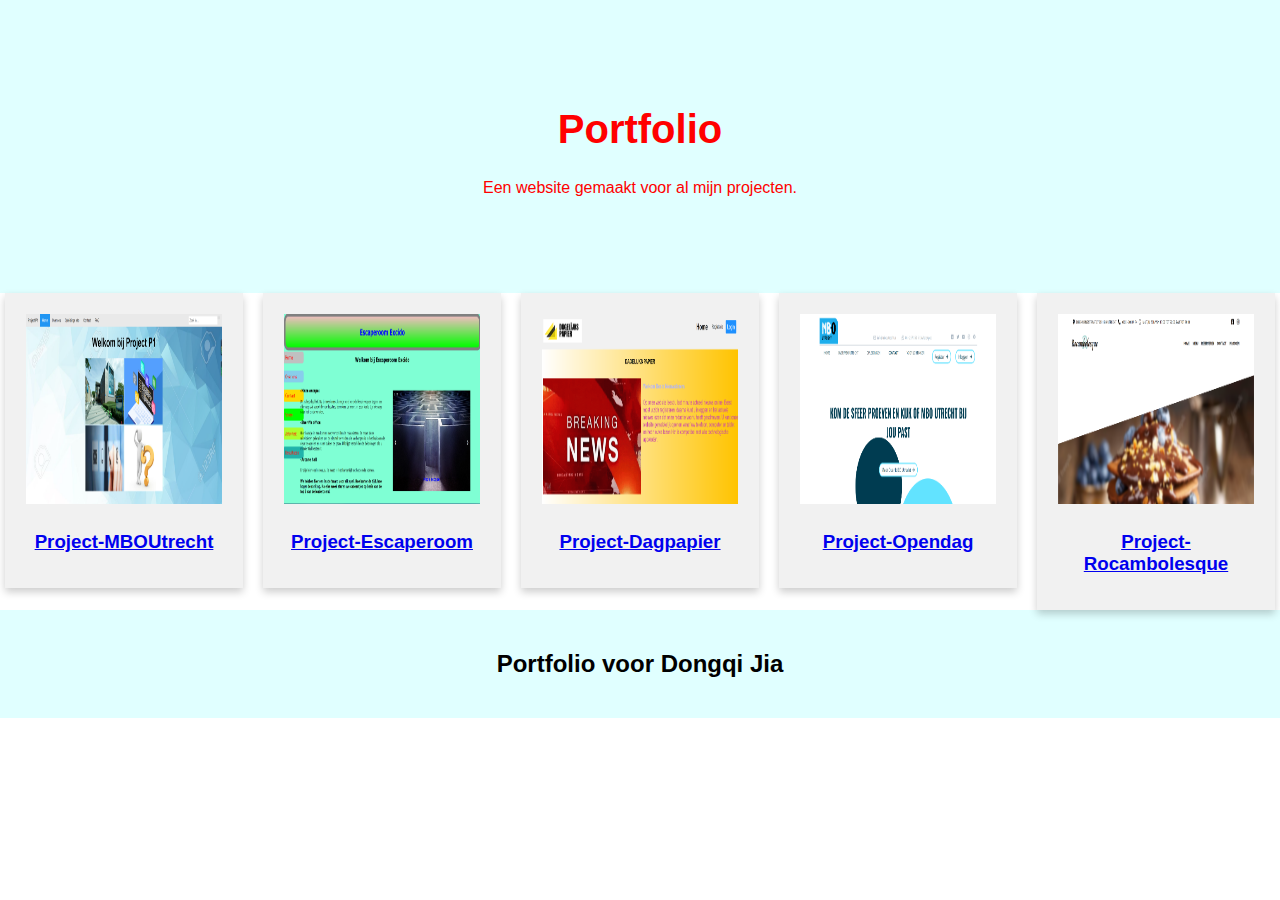
<file: index.html>
<!DOCTYPE html>
<html lang="en">
<head>
    <meta charset="UTF-8">
    <meta http-equiv="X-UA-Compatible" content="IE=edge">
    <meta name="viewport" content="width=device-width, initial-scale=1.0">
    <link rel="stylesheet" href="./css/style.css">
    <title>Portfolio</title>
</head>
<body>
    <div class="header">
        <h1>Portfolio</h1>
        <p>Een website gemaakt voor al mijn projecten.</p>
    </div>

    <div class="row">
        <div class="column">
            <div class="card">
             <img src="./Images/knip.png" alt="Informatie-MBOUtrecht">
             <h3><a href="http://www.project.p1.nl/">Project-MBOUtrecht</a></h3> 
            </div>
        </div>
        <div class="column">
            <div class="card">
                <img src="./Images/Escaperoom.png" alt="Informatie-Escaperoom">
             <h3><a href="http://www.escaperoom.nl/">Project-Escaperoom</a></h3> 
            </div>
        </div>
        <div class="column">
            <div class="card">
                <img src="./Images/Dagpapier.png" alt="Informatie-Dagpapier">
              <h3><a href="http://www.dagpapier-p3.nl/">Project-Dagpapier</a></h3>
            </div>
        </div>
        <div class="column">
            <div class="card">
                <img src="./Images/Opendag.png" alt="Informatie-Opendag">
                <h3><a href="http://www.cdt-opendag.nl/">Project-Opendag</a></h3> 
            </div>
        </div>
        <div class="column">
            <div class="card">
                <img src="./Images/Rocambolesque.png"alt="Informatie-Rocambolesque">
                <h3><a href="http://www.rocambolesque.nl/">Project-Rocambolesque</a></h3> 
            </div>
        </div>
    </div>


    <div class="footer">
        <h2>Portfolio voor Dongqi Jia</h2>
    </div>
</body>
</html>
</file>
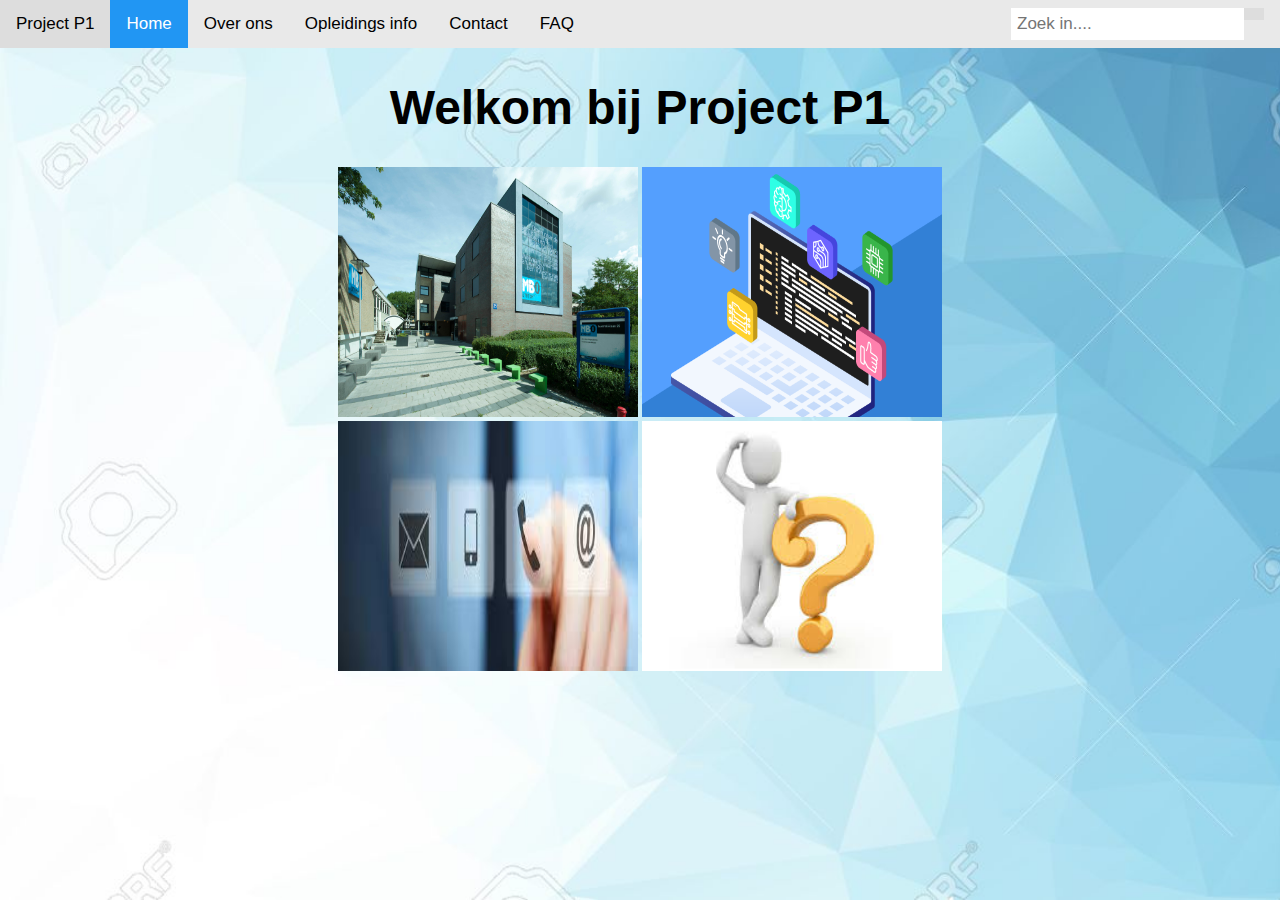
<file: Project1/index.html>
<!DOCTYPE html>
<html>
    <head>
        <title>Project P1</title>
        <link rel="stylesheet" href="style.css">
        <meta name="viewport" content="width=device-width, initial-scale=1.0">
    </head>
<body>
    
    <div class="topnav col-12">
        <a href="./foto/logo.png">Project P1</a>
        <a class="active-1" href="index.html">Home</a>
        <a class="active-2" href="Over ons.html">Over ons</a>
        <a class="active-3" href="Opinfo.html">Opleidings info</a>
        <a class="active-4" href="Contact.html">Contact</a>
        <a class="active-5" href="FAQ.html">FAQ</a>
        <div class="search-container">
            <input type="text" placeholder="Zoek in...." name="search">
            <button type="submit"><i class="fa fa-search"></i></button>
        </div>
    </div>
    
    <h1>Welkom bij Project P1</h1>
    <a href="Over ons.html"><img src="./foto/overons.jpg" alt="over ons" width="300" height="250" ></a>
    <a href="Opinfo.html"><img src="./foto/opinfo.webp" alt="opinfo" width="300" height="250" ></a></br>
    <a href="Contact.html"><img src="./foto/contact.jfif" alt="contact" width="300" height="250"></a>
    <a href="FAQ.html"><img src="./foto/FAQ.jfif" alt="FAQ" width="300 " height="250"></a>
    
    
           
</body>
</html>
</file>
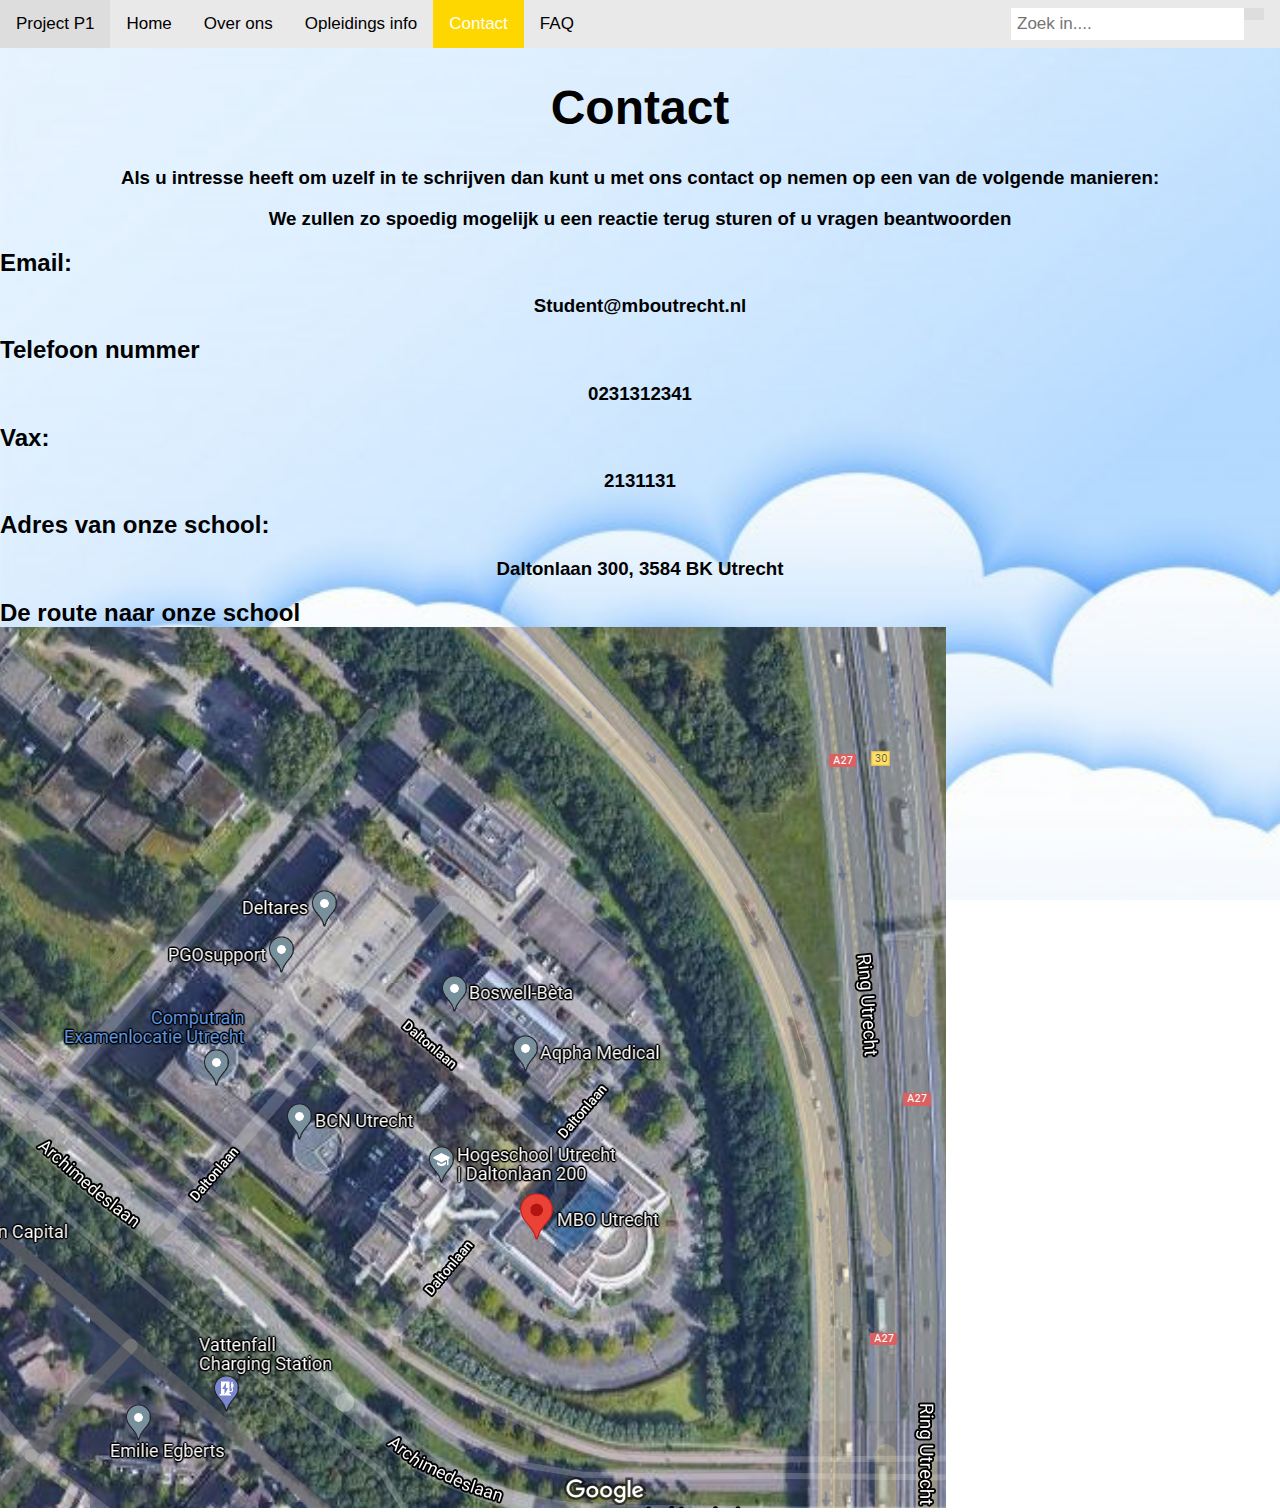
<file: Project1/Contact.html>
<!DOCTYPE html>
<html>
<head>
    <title>Contact</title>
    <link rel="stylesheet" href="contact.css">
    <meta name="viewport" content="width=device-width, initial-scale=1.0">
</head>
<body>

<div class="topnav col-12">
    <a href="./foto/logo.png">Project P1</a>
    <a class="active-1" href="index.html">Home</a>
    <a class="active-2" href="Over ons.html">Over ons</a>
    <a class="active-3" href="Opinfo.html">Opleidings info</a>
    <a class="active-4" href="Contact.html">Contact</a>
    <a class="active-5" href="FAQ.html">FAQ</a>
    <div class="search-container">
        <input type="text" placeholder="Zoek in...." name="search">
        <button type="submit"><i class="fa fa-search"></i></button>
    </div>
</div>
<h1>Contact</h1>
<h3>Als u intresse heeft om uzelf in te schrijven dan kunt u met ons contact op nemen op een van de volgende manieren:</h3>
<h3>We zullen zo spoedig mogelijk u een reactie terug sturen of u vragen beantwoorden</h3>
<h2>Email:</h2>   <h3>Student@mboutrecht.nl</h3>
<h2>Telefoon nummer</h2>  <h3>0231312341</h3>
<h2>Vax:</h2>  <h3>2131131</h3>
<h2>Adres van onze school:</h2> <h3>Daltonlaan 300, 3584 BK Utrecht</h3>
<h2>De route naar onze school</h2>
<a href="https://www.mboutrecht.nl/locaties/daltonlaan"><img src="./foto/route.png"></a>
</body>
</html>
</file>
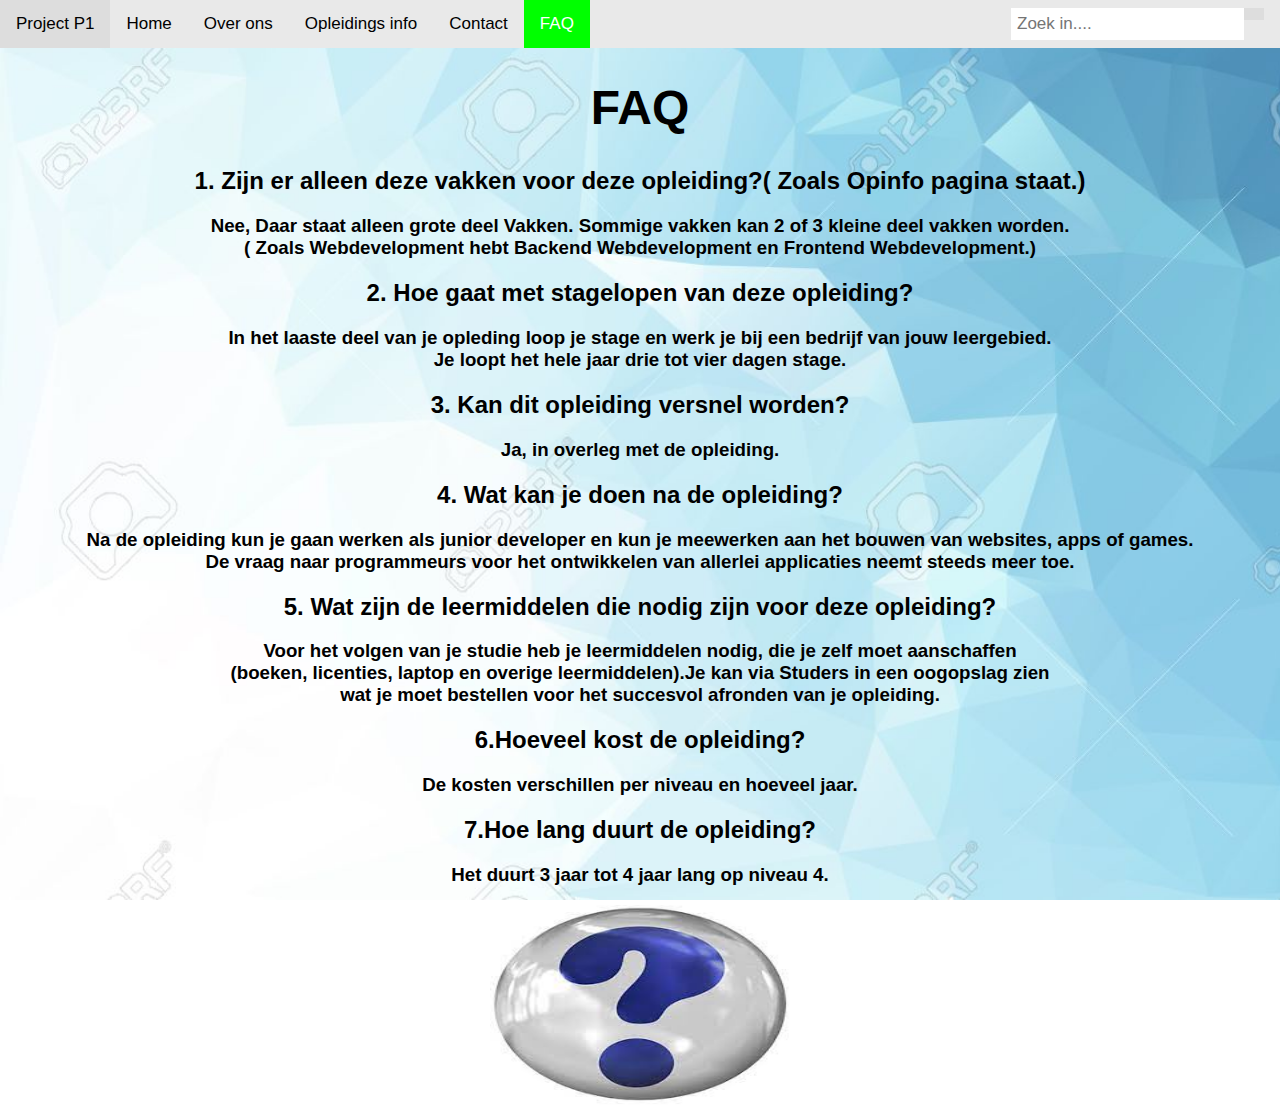
<file: Project1/FAQ.html>
<!DOCTYPE html>
<html>
    <head>
        <title>FAQ</title>
        <link rel="stylesheet" href="FAQ.css">
        <meta name="viewport" content="width=device-width, initial-scale=1.0">
    </head>
    
 <body>
    <div class="topnav col-12">
        <a href="./foto/logo.png">Project P1</a>
        <a class="active-1" href="index.html">Home</a>
        <a class="active-2" href="Over ons.html">Over ons</a>
        <a class="active-3" href="Opinfo.html">Opleidings info</a>
        <a class="active-4" href="Contact.html">Contact</a>
        <a class="active-5" href="FAQ.html">FAQ</a>
        <div class="search-container">
            <input type="text" placeholder="Zoek in...." name="search">
            <button type="submit"><i class="fa fa-search"></i></button>
        </div>
    </div>
    <h1>FAQ</h1>
    <h2>1. Zijn er alleen deze vakken voor deze opleiding?( Zoals Opinfo pagina staat.)</h2>
    <h3>Nee, Daar staat alleen grote deel Vakken. Sommige vakken kan 2 of 3 kleine deel vakken worden.<br>
        ( Zoals Webdevelopment hebt Backend Webdevelopment en Frontend Webdevelopment.)</h3>
    <h2>2. Hoe gaat met stagelopen van deze opleiding?</h2>
    <h3>In het laaste deel van je opleding loop je stage en werk je bij een bedrijf van jouw leergebied.<br>
         Je loopt het hele jaar drie tot vier dagen stage.</h3>
    <h2>3. Kan dit opleiding versnel worden?</h2>
    <h3>Ja, in overleg met de opleiding.</h3>
    <h2>4. Wat kan je doen na de opleiding? </h2>
    <h3>Na de opleiding kun je gaan werken als junior developer en kun je meewerken aan het bouwen van websites, apps of games. <br>
        De vraag naar programmeurs voor het ontwikkelen van allerlei applicaties neemt steeds meer toe.</h3>
    <h2>5. Wat zijn de leermiddelen die nodig zijn voor deze opleiding?</h3>
    <h3>Voor het volgen van je studie heb je leermiddelen nodig, die je zelf moet aanschaffen<br>
        (boeken, licenties, laptop en overige leermiddelen).Je kan via Studers in een oogopslag zien<br>
         wat je moet bestellen voor het succesvol afronden van je opleiding.</h3>
    <h2>6.Hoeveel kost de opleiding?</h2>
    <h3>De kosten verschillen per niveau en hoeveel jaar.</h3>
    <h2>7.Hoe lang duurt de opleiding?</h2>
    <h3>Het duurt 3 jaar tot 4 jaar lang op niveau 4.</h3>
    <img src="./foto/vraag.jfif" alt="vraag" width="300" height="200"> 
    
    
 </body>
</html>
</file>
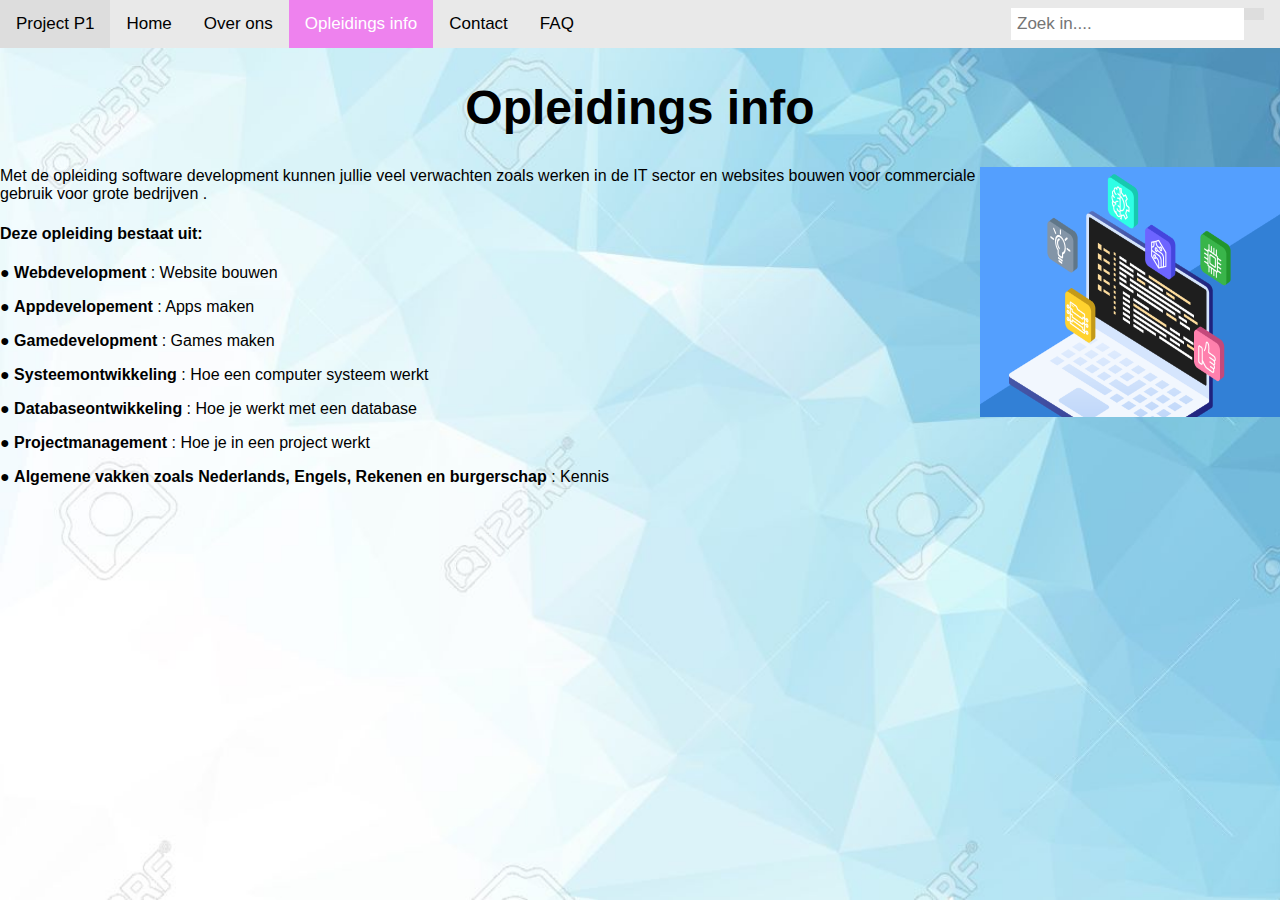
<file: Project1/Opinfo.html>
<!DOCTYPE html>
<html>

<head>
    <title>Opleidings info</title>
    <link rel="stylesheet" href="Opinfo.css">
    <meta name="viewport" content="width=device-width, initial-scale=1.0">
</head>
<body>
    
    <div class="topnav col-12">
        <a href="./foto/logo.png">Project P1</a>
        <a class="active-1" href="index.html">Home</a>
        <a class="active-2" href="Over ons.html">Over ons</a>
        <a class="active-3" href="Opinfo.html">Opleidings info</a>
        <a class="active-4" href="Contact.html">Contact</a>
        <a class="active-5" href="FAQ.html">FAQ</a>
        <div class="search-container">
            <input type="text" placeholder="Zoek in...." name="search">
            <button type="submit"><i class="fa fa-search"></i></button>
        </div>
      
    </div>
    
    <h1>Opleidings info</h1> <img src="./foto/opinfo.webp" alt="opinfo" width="300" height="250">
    
    <p>Met de opleiding software development kunnen jullie veel verwachten zoals werken in de IT sector en websites bouwen voor commerciale gebruik voor grote bedrijven . </p>
    <h4>Deze opleiding bestaat uit:</h4>
    <p>&#9679 <strong> Webdevelopment</strong> : Website bouwen</p>
    <p>&#9679 <strong> Appdevelopement </strong> : Apps maken</p>
    <p>&#9679 <strong> Gamedevelopment </strong> : Games maken</p>
    <p>&#9679 <strong> Systeemontwikkeling </strong> : Hoe een computer systeem werkt</p>
    <p>&#9679 <strong>  Databaseontwikkeling </strong> : Hoe je werkt met een database</p>
    <p>&#9679 <strong> Projectmanagement </strong> : Hoe je in een project  werkt</p>
    <p>&#9679 <strong> Algemene vakken zoals Nederlands, Engels, Rekenen en burgerschap </strong> : Kennis </p>
    
    
    

</body>
</html>
</file>
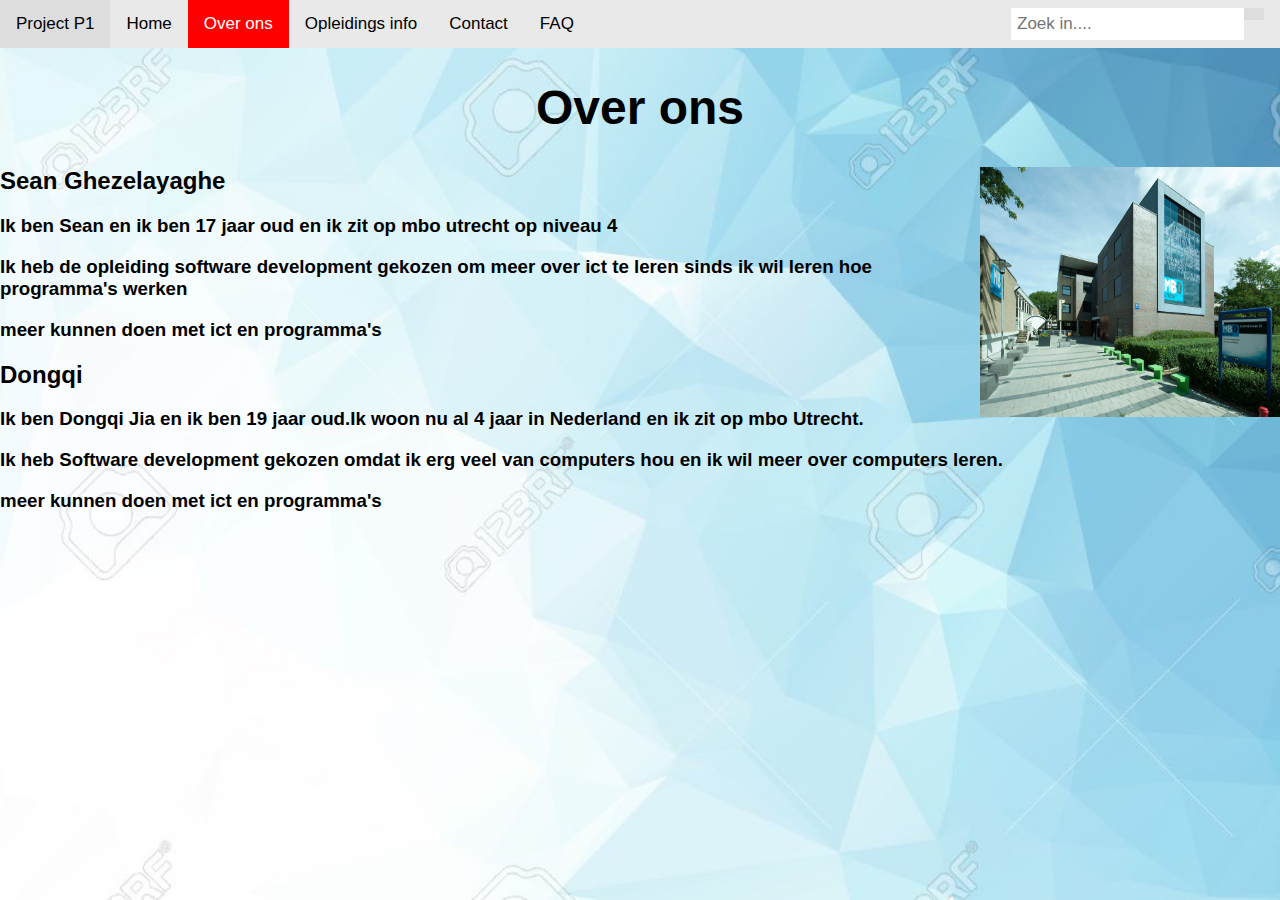
<file: Project1/Over ons.html>
<!DOCTYPE html>
<html>
<head>
    <title>Over ons </title>
    <link rel="stylesheet" href="styles.css">
    <meta name="viewport" content="width=device-width, initial-scale=1.0">
  </head>   
<body>

<div class="topnav col-12">
  <a href="./foto/logo.png">Project P1</a>
  <a class="active-1" href="index.html">Home</a>
  <a class="active-2" href="Over ons.html">Over ons</a>
  <a class="active-3" href="Opinfo.html">Opleidings info</a>
  <a class="active-4" href="Contact.html">Contact</a>
  <a class="active-5" href="FAQ.html">FAQ</a>
  <div class="search-container">
      <input type="text" placeholder="Zoek in...." name="search">
      <button type="submit"><i class="fa fa-search"></i></button>
  </div>
</div>
<h1> Over ons  <h1>  <img src="./foto/overons.jpg" alt="overons" width="300" height="250">
<h2> Sean Ghezelayaghe </h2>

<h3> Ik ben Sean en ik ben 17 jaar oud en ik zit op mbo utrecht op niveau 4  </h3>

<h3> Ik heb de opleiding software development gekozen om meer over ict te leren sinds ik wil leren hoe programma's werken </h3>

<h3> meer kunnen doen met ict en programma's    </h3>

<h2> Dongqi  </h2>
<h3> Ik ben Dongqi Jia en ik ben 19 jaar oud.Ik woon nu al 4 jaar in Nederland en ik zit op mbo Utrecht.    <h3>
<h3> Ik heb Software development gekozen omdat ik erg veel van computers hou en ik wil meer over computers leren.  </h3>
<h3>   meer kunnen doen met ict en programma's    </h3>


</body>
</html>
</file>
<file: css/style.css>
* {
    box-sizing: border-box;
}

body {
    font-family: Arial, Helvetica, sans-serif;
    margin: 0;
}

/*  header text*/ 

.header {
    padding: 80px;
    text-align: center;
    background-color: lightcyan;
    color: red;
}
.header h1 {
    font-size: 40px;
}


/* Project inhoud*/

.column {
    float: left;
    width: 20%;
    padding: 0 10px;
}

.row {
    margin: 0 -5px;
}

.row:after {
    content: "";
    display: table;
    clear: both;
}
.card {
    box-shadow: 0 4px 8px 0 rgba(0, 0, 0, 0.2);
    padding: 16px;
    text-align: center;
    background-color: #f1f1f1;
}

img {
    width: 100%;
    padding: 5px;
    height: 200px;
}

/* Footer text*/

.footer{
    padding: 20px;
    text-align: center;
    background: lightcyan;
}

/* Responsive*/

@media screen and (max-width: 700px) {
    .row {
        flex-direction: column;
    }
    .column {
        width: 100%;
        display: block;
        margin-bottom: 20px;
    }
}
</file>
<file: Project1/style.css>
body{
    background-image: url("./foto/1.jpg");
    background-repeat: no-repeat;
    background-attachment: fixed;
    background-size: cover;
}
h1{
    text-align: center;
    font-size: 300%;
}
body {
    margin: 0;
    font-family: Arial, Helvetica, sans-serif;
    text-align: center;
  }
  
  .topnav {
    overflow: hidden;
    background-color: #e9e9e9;
  }
  
  .topnav a {
    float: left;
    display: block;
    color: black;
    text-align: center;
    padding: 14px 16px;
    text-decoration: none;
    font-size: 17px;
  }
  
  .topnav a:hover {
    background-color: #ddd;
    color: black;
  }
  
  .topnav a.active-1 {
    background-color: #2196F3;
    color: white;
  }
  
  .topnav .search-container {
    float: right;
  }
  
  .topnav input[type=text] {
    padding: 6px;
    margin-top: 8px;
    font-size: 17px;
    border: none;
  }
  
  .topnav .search-container button {
    float: right;
    padding: 6px 10px;
    margin-top: 8px;
    margin-right: 16px;
    background: #ddd;
    font-size: 17px;
    border: none;
    cursor: pointer;
  }
  
  .topnav .search-container button:hover {
    background: #ccc;
  }
  
  @media screen and (max-width: 600px) {
    .topnav .search-container {
      float: none;
    }
    .topnav a, .topnav input[type=text], .topnav .search-container button {
      float: none;
      display: block;
      text-align: left;
      width: 100%;
      margin: 0;
      padding: 14px;
    }
    .topnav input[type=text] {
      border: 1px solid #ccc;  
    }
  }
*{
    box-sizing: border-box;
}
.topnav a.logo {
  font-size:  25px;
  font-weight: bold;
}
/* For mobile phones: */
[class*="col-"] {
  width: 100%;
}

@media only screen and (min-width: 600px) {
  /* For tablets: */
  .col-s-1 {width: 8.33%;}
  .col-s-2 {width: 16.66%;}
  .col-s-3 {width: 25%;}
  .col-s-4 {width: 33.33%;}
  .col-s-5 {width: 41.66%;}
  .col-s-6 {width: 50%;}
  .col-s-7 {width: 58.33%;}
  .col-s-8 {width: 66.66%;}
  .col-s-9 {width: 75%;}
  .col-s-10 {width: 83.33%;}
  .col-s-11 {width: 91.66%;}
  .col-s-12 {width: 100%;}
}
@media only screen and (min-width: 768px) {
  /* For desktop: */
  .col-1 {width: 8.33%;}
  .col-2 {width: 16.66%;}
  .col-3 {width: 25%;}
  .col-4 {width: 33.33%;}
  .col-5 {width: 41.66%;}
  .col-6 {width: 50%;}
  .col-7 {width: 58.33%;}
  .col-8 {width: 66.66%;}
  .col-9 {width: 75%;}
  .col-10 {width: 83.33%;}
  .col-11 {width: 91.66%;}
  .col-12 {width: 100%;}
}
</file>
<file: Project1/contact.css>
body{
    background-image: url("./foto/background-contact.jpg");
    background-repeat: no-repeat;
    background-attachment: fixed;
    background-size: cover;
}
h1{
    text-align: center;
    font-size: 300%;
}
body {
    margin: 0;
    font-family: Arial, Helvetica, sans-serif;
  }
  
  .topnav {
    overflow: hidden;
    background-color: #e9e9e9;
  }
  
  .topnav a {
    float: left;
    display: block;
    color: black;
    text-align: center;
    padding: 14px 16px;
    text-decoration: none;
    font-size: 17px;
  }
  
  .topnav a:hover {
    background-color: #ddd;
    color: black;
  }
  
  .topnav a.active-4 {
    background-color: gold;
    color: white;
  }
  
  .topnav .search-container {
    float: right;
  }
  
  .topnav input[type=text] {
    padding: 6px;
    margin-top: 8px;
    font-size: 17px;
    border: none;
  }
  
  .topnav .search-container button {
    float: right;
    padding: 6px 10px;
    margin-top: 8px;
    margin-right: 16px;
    background: #ddd;
    font-size: 17px;
    border: none;
    cursor: pointer;
  }
  
  .topnav .search-container button:hover {
    background: #ccc;
  }
  
  @media screen and (max-width: 600px) {
    .topnav .search-container {
      float: none;
    }
    .topnav a, .topnav input[type=text], .topnav .search-container button {
      float: none;
      display: block;
      text-align: left;
      width: 100%;
      margin: 0;
      padding: 14px;
    }
    .topnav input[type=text] {
      border: 1px solid #ccc;  
    }
  }
*{
    box-sizing: border-box;
}
.topnav a.logo {
  font-size:  25px;
  font-weight: bold;
}
h1{
  text-align: center;
  font-size: 300%;
}
h2{
  margin: auto;
}
h3{
  text-align: center;
}
/* For mobile phones: */
[class*="col-"] {
  width: 100%;
}

@media only screen and (min-width: 600px) {
  /* For tablets: */
  .col-s-1 {width: 8.33%;}
  .col-s-2 {width: 16.66%;}
  .col-s-3 {width: 25%;}
  .col-s-4 {width: 33.33%;}
  .col-s-5 {width: 41.66%;}
  .col-s-6 {width: 50%;}
  .col-s-7 {width: 58.33%;}
  .col-s-8 {width: 66.66%;}
  .col-s-9 {width: 75%;}
  .col-s-10 {width: 83.33%;}
  .col-s-11 {width: 91.66%;}
  .col-s-12 {width: 100%;}
}
@media only screen and (min-width: 768px) {
  /* For desktop: */
  .col-1 {width: 8.33%;}
  .col-2 {width: 16.66%;}
  .col-3 {width: 25%;}
  .col-4 {width: 33.33%;}
  .col-5 {width: 41.66%;}
  .col-6 {width: 50%;}
  .col-7 {width: 58.33%;}
  .col-8 {width: 66.66%;}
  .col-9 {width: 75%;}
  .col-10 {width: 83.33%;}
  .col-11 {width: 91.66%;}
  .col-12 {width: 100%;}
}
</file>
<file: Project1/FAQ.css>
body{
    background-image: url("./foto/1.jpg");
    background-repeat: no-repeat;
    background-attachment: fixed;
    background-size: cover;
}
h1{
    text-align: center;
    font-size: 300%;
}
body {
    margin: 0;
    font-family: Arial, Helvetica, sans-serif;
    text-align: center;
  }
  
  .topnav {
    overflow: hidden;
    background-color: #e9e9e9;
  }
  
  .topnav a {
    float: left;
    display: block;
    color: black;
    text-align: center;
    padding: 14px 16px;
    text-decoration: none;
    font-size: 17px;
  }
  
  .topnav a:hover {
    background-color: #ddd;
    color: black;
  }
  
  .topnav a.active-5 {
    background-color: lime;
    color: white;
  }
  
  .topnav .search-container {
    float: right;
  }
  
  .topnav input[type=text] {
    padding: 6px;
    margin-top: 8px;
    font-size: 17px;
    border: none;
  }
  
  .topnav .search-container button {
    float: right;
    padding: 6px 10px;
    margin-top: 8px;
    margin-right: 16px;
    background: #ddd;
    font-size: 17px;
    border: none;
    cursor: pointer;
  }
  
  .topnav .search-container button:hover {
    background: #ccc;
  }
  
  @media screen and (max-width: 600px) {
    .topnav .search-container {
      float: none;
    }
    .topnav a, .topnav input[type=text], .topnav .search-container button {
      float: none;
      display: block;
      text-align: left;
      width: 100%;
      margin: 0;
      padding: 14px;
    }
    .topnav input[type=text] {
      border: 1px solid #ccc;  
    }
  }
*{
    box-sizing: border-box;
}
.topnav a.logo {
  font-size:  25px;
  font-weight: bold;
}
/* For mobile phones: */
[class*="col-"] {
  width: 100%;
}

@media only screen and (min-width: 600px) {
  /* For tablets: */
  .col-s-1 {width: 8.33%;}
  .col-s-2 {width: 16.66%;}
  .col-s-3 {width: 25%;}
  .col-s-4 {width: 33.33%;}
  .col-s-5 {width: 41.66%;}
  .col-s-6 {width: 50%;}
  .col-s-7 {width: 58.33%;}
  .col-s-8 {width: 66.66%;}
  .col-s-9 {width: 75%;}
  .col-s-10 {width: 83.33%;}
  .col-s-11 {width: 91.66%;}
  .col-s-12 {width: 100%;}
}
@media only screen and (min-width: 768px) {
  /* For desktop: */
  .col-1 {width: 8.33%;}
  .col-2 {width: 16.66%;}
  .col-3 {width: 25%;}
  .col-4 {width: 33.33%;}
  .col-5 {width: 41.66%;}
  .col-6 {width: 50%;}
  .col-7 {width: 58.33%;}
  .col-8 {width: 66.66%;}
  .col-9 {width: 75%;}
  .col-10 {width: 83.33%;}
  .col-11 {width: 91.66%;}
  .col-12 {width: 100%;}
}
</file>
<file: Project1/Opinfo.css>
body{
    background-image: url("./foto/1.jpg");
    background-repeat: no-repeat;
    background-attachment: fixed;
    background-size: cover;
}
h1{
    text-align: center;
    font-size: 300%;
}
body {
    margin: 0 ;
    font-family: Arial, Helvetica, sans-serif;
  }
  
  .topnav {
    overflow: hidden;
    background-color: #e9e9e9;
  }
  
  .topnav a {
    float: left;
    display: block;
    color: black;
    text-align: center;
    padding: 14px 16px;
    text-decoration: none;
    font-size: 17px;
  }
  
  .topnav a:hover {
    background-color: #ddd;
    color: black;
  }
  
  .topnav a.active-3 {
    background-color: violet;
    color: white;
  }
  
  .topnav .search-container {
    float: right;
  }
  
  .topnav input[type=text] {
    padding: 6px;
    margin-top: 8px;
    font-size: 17px;
    border: none;
  }
  
  .topnav .search-container button {
    float: right;
    padding: 6px 10px;
    margin-top: 8px;
    margin-right: 16px;
    background: #ddd;
    font-size: 17px;
    border: none;
    cursor: pointer;
  }
  
  .topnav .search-container button:hover {
    background: #ccc;
  }
  
  @media screen and (max-width: 600px) {
    .topnav .search-container {
      float: none;
    }
    .topnav a, .topnav input[type=text], .topnav .search-container button {
      float: none;
      display: block;
      text-align: left;
      width: 100%;
      margin: 0;
      padding: 14px;
    }
    .topnav input[type=text] {
      border: 1px solid #ccc;  
    }
  }
*{
    box-sizing: border-box;
}
.topnav a.logo {
  font-size:  25px;
  font-weight: bold;
}
img{
  text-align: right;
  float: right;
}
/* For mobile phones: */
[class*="col-"] {
  width: 100%;
}

@media only screen and (min-width: 600px) {
  /* For tablets: */
  .col-s-1 {width: 8.33%;}
  .col-s-2 {width: 16.66%;}
  .col-s-3 {width: 25%;}
  .col-s-4 {width: 33.33%;}
  .col-s-5 {width: 41.66%;}
  .col-s-6 {width: 50%;}
  .col-s-7 {width: 58.33%;}
  .col-s-8 {width: 66.66%;}
  .col-s-9 {width: 75%;}
  .col-s-10 {width: 83.33%;}
  .col-s-11 {width: 91.66%;}
  .col-s-12 {width: 100%;}
}
@media only screen and (min-width: 768px) {
  /* For desktop: */
  .col-1 {width: 8.33%;}
  .col-2 {width: 16.66%;}
  .col-3 {width: 25%;}
  .col-4 {width: 33.33%;}
  .col-5 {width: 41.66%;}
  .col-6 {width: 50%;}
  .col-7 {width: 58.33%;}
  .col-8 {width: 66.66%;}
  .col-9 {width: 75%;}
  .col-10 {width: 83.33%;}
  .col-11 {width: 91.66%;}
  .col-12 {width: 100%;}
}
</file>
<file: Project1/styles.css>
body{
    background-image: url("./foto/1.jpg");
    background-repeat: no-repeat;
    background-attachment: fixed;
    background-size: cover;
}
h1{
    text-align: center;
    font-size: 300%;
}
body {
    margin: 0 ;
    font-family: Arial, Helvetica, sans-serif;
  }
  
  .topnav {
    overflow: hidden;
    background-color: #e9e9e9;
  }
  
  .topnav a {
    float: left;
    display: block;
    color: black;
    text-align: center;
    padding: 14px 16px;
    text-decoration: none;
    font-size: 17px;
  }
  
  .topnav a:hover {
    background-color: #ddd;
    color: black;
  }
  
  .topnav a.active-2 {
    background-color: red;
    color: white;
  }
  
  .topnav .search-container {
    float: right;
  }
  
  .topnav input[type=text] {
    padding: 6px;
    margin-top: 8px;
    font-size: 17px;
    border: none;
  }
  
  .topnav .search-container button {
    float: right;
    padding: 6px 10px;
    margin-top: 8px;
    margin-right: 16px;
    background: #ddd;
    font-size: 17px;
    border: none;
    cursor: pointer;
  }
  
  .topnav .search-container button:hover {
    background: #ccc;
  }
  
  @media screen and (max-width: 600px) {
    .topnav .search-container {
      float: none;
    }
    .topnav a, .topnav input[type=text], .topnav .search-container button {
      float: none;
      display: block;
      text-align: left;
      width: 100%;
      margin: 0;
      padding: 14px;
    }
    .topnav input[type=text] {
      border: 1px solid #ccc;  
    }
  }
*{
    box-sizing: border-box;
}
.topnav a.logo {
  font-size:  25px;
  font-weight: bold;
}
img{
  text-align: right;
  float: right;
}
/* For mobile phones: */
[class*="col-"] {
  width: 100%;
}

@media only screen and (min-width: 600px) {
  /* For tablets: */
  .col-s-1 {width: 8.33%;}
  .col-s-2 {width: 16.66%;}
  .col-s-3 {width: 25%;}
  .col-s-4 {width: 33.33%;}
  .col-s-5 {width: 41.66%;}
  .col-s-6 {width: 50%;}
  .col-s-7 {width: 58.33%;}
  .col-s-8 {width: 66.66%;}
  .col-s-9 {width: 75%;}
  .col-s-10 {width: 83.33%;}
  .col-s-11 {width: 91.66%;}
  .col-s-12 {width: 100%;}
}
@media only screen and (min-width: 768px) {
  /* For desktop: */
  .col-1 {width: 8.33%;}
  .col-2 {width: 16.66%;}
  .col-3 {width: 25%;}
  .col-4 {width: 33.33%;}
  .col-5 {width: 41.66%;}
  .col-6 {width: 50%;}
  .col-7 {width: 58.33%;}
  .col-8 {width: 66.66%;}
  .col-9 {width: 75%;}
  .col-10 {width: 83.33%;}
  .col-11 {width: 91.66%;}
  .col-12 {width: 100%;}
}
</file>
